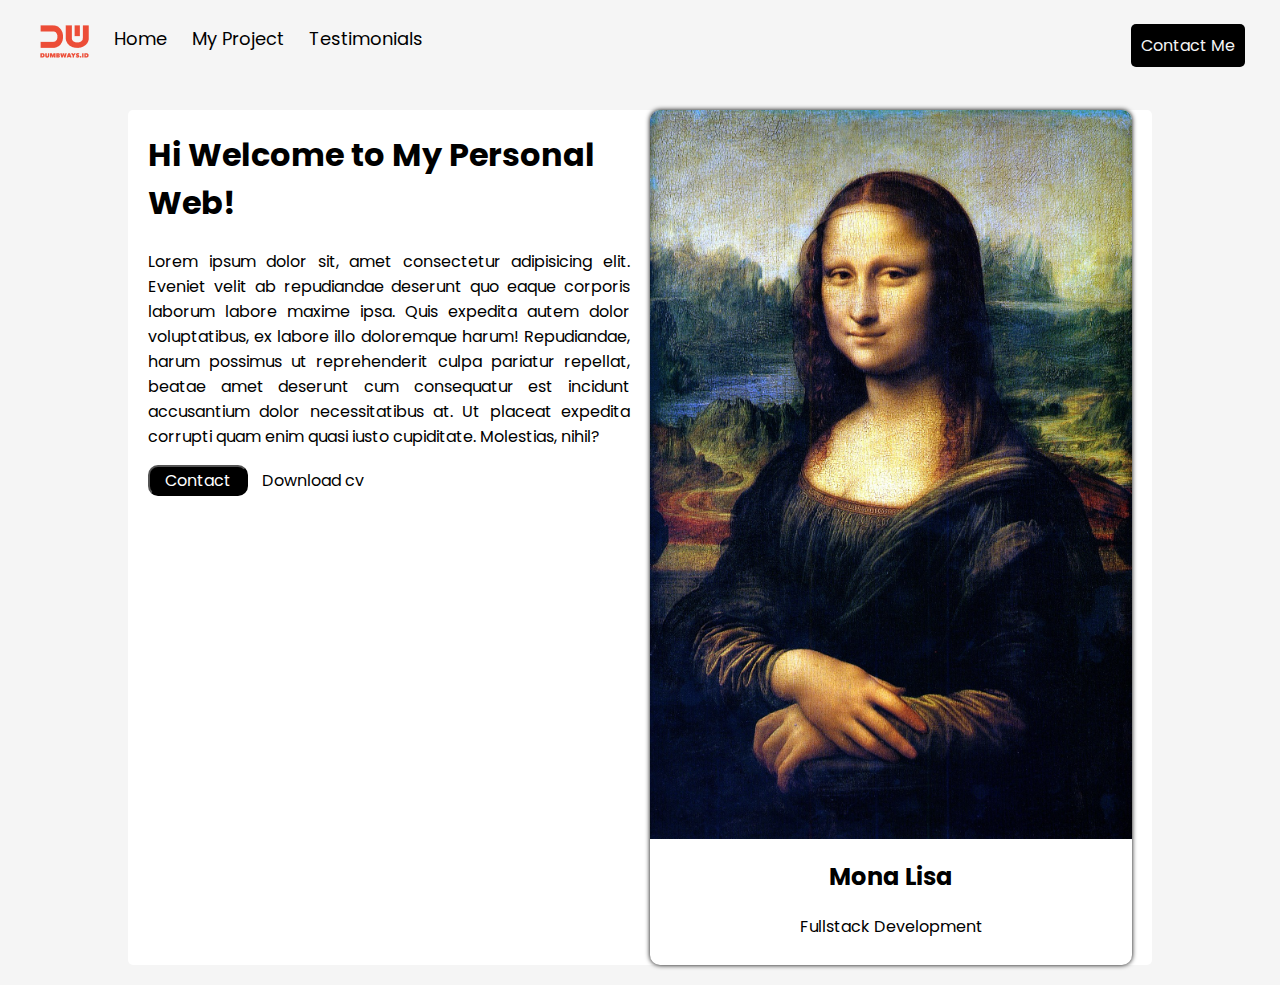
<file: index.html>
<html>
    <head>
        <meta charset="UTF-8">
        <meta name="viewport" content="width = device-width", initial-scale="1.0">
        <link rel="stylesheet" 
        href="https://cdnjs.cloudflare.com/ajax/libs/font-awesome/6.4.2/css/all.min.css" 
        integrity="sha512-z3gLpd7yknf1YoNbCzqRKc4qyor8gaKU1qmn+CShxbuBusANI9QpRohGBreCFkKxLhei6S9CQXFEbbKuqLg0DA==" 
        crossorigin="anonymous" 
        referrerpolicy="no-referrer" />
        <title>My Web</title>
        <link rel="stylesheet" href="css/style.css"/>
    </head>
    <body>
        <div>
            <Body>
                <nav>
                    <div class="nav-left">
                  <ul>
                      <li>
                          <img src="image/logo.png" alt="logo"/>
                      </li>
                      <li class="item-collapse">
                          <a href="index.html" class="active">Home</a>
                      </li>
                      <li class="item-collapse">
                          <a href="blog.html" >My Project</a>
                      </li>
                      <li class="item-collapse">
                        <a href="testimonial.html" >Testimonials</a>
                      </li>
                  </ul>
                    </div> 
                    <div class="nav-right item-collapse">
                      <a href="contact.html">Contact Me</a>
                    </div> 
                    <div class="nav-right" id="barsmenu">
                      <button style="background-color: transparent; border: none; cursor: pointer;" onclick="openHamburger()">
                          <i class="fa-2x fa-solid fa-bars"></i>
                      </button>
                    </div>
                  </nav>
      
                  <div class="hamburger-nav-container" id="hamburger-nav-container">
                      <a href="index.html" class="hamburger-active">Home</a>
                      <a href="blog.html" >My Project</a>
                      <a href="testimonial.html">Testimonials</a>
                      <a href="contact.html">Contact Me</a>
                  </div>
            </Body>
        </div>

        <div class="container">
            <section>
            <div class="left">
                    <h1>Hi Welcome to My Personal Web!</h1>
                    <p style="text-align:justify;">
                        Lorem ipsum dolor sit, amet consectetur adipisicing elit. 
                        Eveniet velit ab repudiandae deserunt quo eaque corporis laborum labore maxime ipsa. 
                        Quis expedita autem dolor voluptatibus, ex labore illo doloremque harum! Repudiandae, 
                        harum possimus ut reprehenderit culpa pariatur repellat, beatae amet deserunt cum consequatur 
                        est incidunt accusantium dolor necessitatibus at. Ut placeat expedita corrupti quam enim quasi 
                        iusto cupiditate. Molestias, nihil?
                    </p>
                
                <div>
                    <button 
                    style="
                    width: 100px; 
                    background-color: black; 
                    color: white; 
                    border-radius: 10px; 
                    font-size: 16px;
                    margin-right: 10px;
                    "
                    >
                    Contact
                    </button>
                    <a href="" style="
                    margin-top: 10px; 
                    text-decoration: none; 
                    color: black; 
                    margin-bottom: 10px;"
                    >Download cv
                    <i class="fas fa-download"></i>
                    </a>
                </div>
                <div class="social" style="display: flex; font-size: 2rem; gap: 10px; padding: 20px 0 0;">
                    <i class="fa-brands fa-github"></i>
                    <i class="fa-brands fa-square-instagram"></i>
                    <i class="fa-brands fa-facebook"></i>
                    <i class="fa-brands fa-twitter"></i>
                </div>
            </div>
            <div class="right" 
                style=" 
                border: 0px; 
                border-radius: 10px; 
                box-shadow: 0 0 5px black;
                text-align: center;
                padding-bottom: 10px;"
                >
                    <img style="width: 100%; border-radius: 10px 10px 0 0;"
                    src="image/Mona_Lisa-restored.jpg"
                     alt="mona lisa"/>
                     <h2>Mona Lisa</h2>
                     <p>Fullstack Development</p>
            </div>
            </section>
        </div>
        <script src="js/index.js">
        </script>
    </body>
</html>
</file>
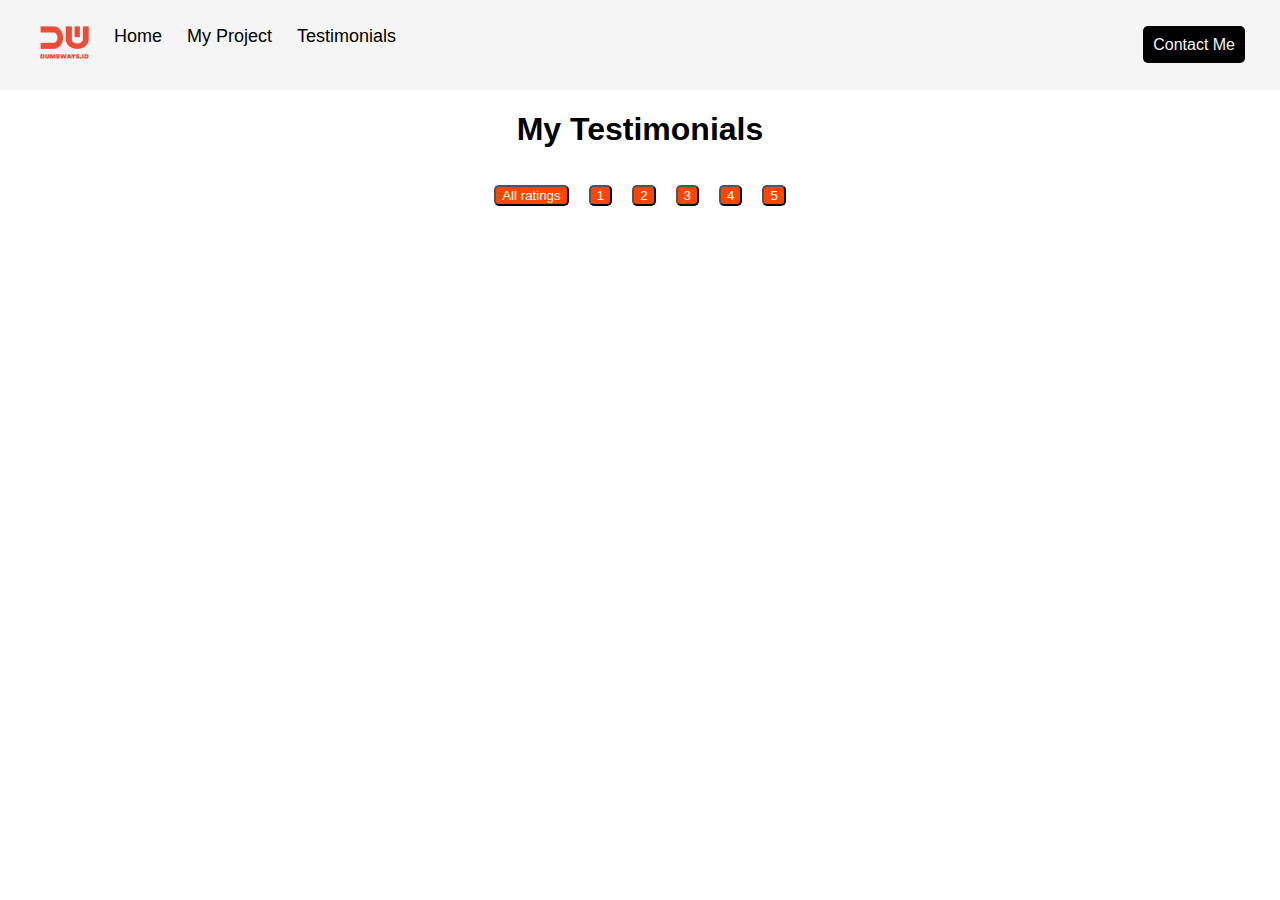
<file: testimonial.html>
<!DOCTYPE html>
<html lang="en">
<head>
    <meta charset="UTF-8">
    <meta name="viewport" content="width=device-width, initial-scale=1.0">
    <link rel="stylesheet" href="testimonial.css">
        <link rel="stylesheet" 
        href="https://cdnjs.cloudflare.com/ajax/libs/font-awesome/6.4.2/css/all.min.css" 
        integrity="sha512-z3gLpd7yknf1YoNbCzqRKc4qyor8gaKU1qmn+CShxbuBusANI9QpRohGBreCFkKxLhei6S9CQXFEbbKuqLg0DA==" 
        crossorigin="anonymous" 
        referrerpolicy="no-referrer" />
    <title>My Testimonials</title>
</head>
<body>
    <nav>
        <div class="nav-left">
      <ul>
          <li>
              <img src="image/logo.png" alt="logo"/>
          </li>
          <li class="item-collapse">
              <a href="index.html">Home</a>
          </li>
          <li class="item-collapse">
              <a href="blog.html" class="active">My Project</a>
          </li>
          <li class="item-collapse">
              <a href="testimonial.html" >Testimonials</a>
          </li>
      </ul>
        </div> 
        <div class="nav-right item-collapse">
          <a href="contact.html">Contact Me</a>
        </div> 
        <div class="nav-right" id="barsmenu">
          <button style="background-color: transparent; border: none; cursor: pointer;" onclick="openHamburger()">
              <i class="fa-2x fa-solid fa-bars"></i>
          </button>
        </div>
      </nav>

      <div class="hamburger-nav-container" id="hamburger-nav-container">
          <a href="index.html">Home</a>
          <a href="blog.html">My Project</a>
          <a href="testimonial.html" class="hamburger-active">Testimonials</a>
          <a href="contact.html">Contact Me</a>
      </div>

    <div class="container">
        <h1>My Testimonials</h1>
        <div class="rating">
            <button class="rating-button" onclick="allTesti()">All ratings</button>
            <button class="rating-button" onclick="filterTesti(1)">
                1 <i class="fa-solid fa-star"></i>
            </button>
            <button class="rating-button" onclick="filterTesti(2)">
                2 <i class="fa-solid fa-star"></i>
            </button >
            <button class="rating-button" onclick="filterTesti(3)">
                3 <i class="fa-solid fa-star"></i>
            </button>
            <button class="rating-button" onclick="filterTesti(4)">
                4 <i class="fa-solid fa-star"></i>
            </button >
            <button class="rating-button" onclick="filterTesti(5)">
                5 <i class="fa-solid fa-star"></i>
            </button>
        </div>
        <div class="testi-list" id="testimonial">
            <!-- <div class="testi">
                <img src="https://images.unsplash.com/photo-1590086782792-42dd2350140d?ixlib=rb-4.0.3&ixid=M3wxMjA3fDB8MHxwaG90by1wYWdlfHx8fGVufDB8fHx8fA%3D%3D&auto=format&fit=crop&w=387&q=80">
                <p class="quote">Keren banget jasanya!</p>
                <p class="author">- Surya Eldanta</p>
                <p class="rate">5 <i class="fa-solid fa-star"></i>
                </p>
            </div>
            <div class="testi">
                <img src="https://images.unsplash.com/photo-1614289371518-722f2615943d?ixlib=rb-4.0.3&ixid=M3wxMjA3fDB8MHxwaG90by1wYWdlfHx8fGVufDB8fHx8fA%3D%3D&auto=format&fit=crop&w=387&q=80">
                <p class="quote">Keren lah pokoknya</p>
                <p class="author">- Fari Lesmana</p>
                <p class="rate">5 <i class="fa-solid fa-star"></i>
                </p>
            </div>
            <div class="testi">
                <img src="https://images.unsplash.com/photo-1614644147798-f8c0fc9da7f6?ixlib=rb-4.0.3&ixid=M3wxMjA3fDB8MHxwaG90by1wYWdlfHx8fGVufDB8fHx8fA%3D%3D&auto=format&fit=crop&w=464&q=80">
                <p class="quote">Mantap sekali!</p>
                <p class="author">- Sarah Leuwi</p>
                <p class="rate">3 <i class="fa-solid fa-star"></i>
                </p>
            </div>
            <div class="testi">
                <img src="https://images.unsplash.com/photo-1616776005756-4dca36124bf9?ixlib=rb-4.0.3&ixid=M3wxMjA3fDB8MHxwaG90by1wYWdlfHx8fGVufDB8fHx8fA%3D%3D&auto=format&fit=crop&w=387&q=80">
                <p class="quote">Cukup</p>
                <p class="author">- Malik Adam</p>
                <p class="rate">4 <i class="fa-solid fa-star"></i>
                </p>
            </div>
            <div class="testi">
                <img src="https://images.unsplash.com/photo-1611175140153-bfd26338ff0d?ixlib=rb-4.0.3&ixid=M3wxMjA3fDB8MHxwaG90by1wYWdlfHx8fGVufDB8fHx8fA%3D%3D&auto=format&fit=crop&w=464&q=80">
                <p class="quote">Biasa.</p>
                <p class="author">- Tiara</p>
                <p class="rate">2 <i class="fa-solid fa-star"></i>
                </p>
            </div> -->
        </div>
        </div>
    </div>

    <script src="js/testimonial.js"></script>
</body>
</html>
</file>
<file: css/style.css>
@import url('https://fonts.googleapis.com/css2?family=Poppins&display=swap');

* {
    text-decoration: none;
    font-family: "poppins", sans-serif;
    color: black;
}
body{
    margin: 0;
}

nav {
    background-color: whitesmoke;
    display: flex;
    align-items: center;
    height: 10vh;
}

nav ul{
    display: flex;
    list-style-type: none;
    align-items: start;
}

nav ul li{
    margin-right: 25px;
    font-size: 18px;
    color: black;
    align-items: center;
    justify-content: center;
}

.nav-left{
    flex: 70%;
}

.nav-right{
    flex: 30%;
    text-align: end;
    margin-right: 35px;
    align-items: center;
}

.nav-right a{
    background-color: black;
    color: whitesmoke;
    padding: 10px;
    border-radius: 5px;
}

.container{
    display: flex;
    justify-content: center;
    align-items: center;
    background-color: whitesmoke;
}
section{
    display: flex;
    width: 80%;
    background-color: white;
    margin: 20px;
    border-radius: 5px;

}
.left{
    flex: 50%;
    margin-left: 20px;
    margin-right: 20px;
}
.right{
    flex: 50%;
    margin-right: 20px;
}
#barsmenu{
    display: none;
}

.hamburger-nav-container{
    font-size: 20px;
    list-style-type: none;
    display: none;
}

.hamburger-nav-container a {
  text-decoration: none;
  color: #fff;
  background-color: #9a9a9a;
  display: flex;
  justify-content: center;
  align-items: center;
  padding: 10px;
  border: 1px solid #fff;
}

.hamburger-nav-container .hamburger-active {
    text-decoration: none;
    color: #fff;
    background-color: orangered;
    display: flex;
    justify-content: center;
    align-items: center;
    padding: 10px;
    border: 1px solid #fff;
  }
@media only screen and (max-width : 480px){
    section{
        flex-direction: column;
    }
    .right{
        flex: 100%;
        margin:20px 0 0;
    }
    .item-collapse{
        display: none;
    }
    #barsmenu{
        display: block;
    }
}
</file>
<file: testimonial.css>
* {
    text-decoration: none;
    font-family: "poppins", sans-serif;
    color: black;
}
body{
    margin: 0;
}

nav {
    background-color: whitesmoke;
    display: flex;
    align-items: center;
    height: 10vh;
}

nav ul{
    display: flex;
    list-style-type: none;
    align-items: start;
}

nav ul li{
    margin-right: 25px;
    font-size: 18px;
    color: black;
    align-items: center;
    justify-content: center;
}

.nav-left{
    flex: 80%;
}

.nav-right{
    flex: 20%;
    text-align: end;
    margin-right: 35px;
    align-items: center;
}

.nav-right a{
    background-color: black;
    color: whitesmoke;
    padding: 10px;
    border-radius: 5px;
}
.container{
    margin: 20px auto;
    justify-content: center;
    width: 80%;
}
.container .rating{
    width: 80%;
    padding: 15px;
    margin-right: auto;
    margin-left: auto;
    margin-bottom: 20px;
    display: flex;
    gap: 20px;
    justify-content: center;
}
.rating-button{
    color: white;
    background-color: orangered;
    border-radius: 5px;
}
.rating-button i{
    color: white;
}
.container h1{
    text-align: center;
}
.container .testi-list{
    width: 80%;
    padding: 15px;
    margin-right: auto;
    margin-left: auto;
    margin-bottom: 20px;
    display: grid;
    grid-template-columns: 1fr 1fr 1fr;
    gap: 20px;
    margin-bottom: 50px;
}
.testi-list h1{
    text-align: center;
}
.container .testi-list .testi{
    border-radius: 5px;
    box-shadow: 0 0 2px 0;
    padding: 10px;
    height:max-content;
}
.author, .rate{
    text-align: right;
}
.container .testi-list .testi img{
    width: 100%;
    height: 200px;
    object-fit: cover;
}
#barsmenu{
    display: none;
}
.hamburger-nav-container{
    font-size: 20px;
    list-style-type: none;
    display: none;
}

.hamburger-nav-container a {
    text-decoration: none;
    color: #fff;
    background-color: #9a9a9a;
    display: flex;
    justify-content: center;
    align-items: center;
    padding: 10px;
    border: 1px solid #fff;
  }
  
.hamburger-nav-container .hamburger-active {
      text-decoration: none;
      color: #fff;
      background-color: orangered;
      display: flex;
      justify-content: center;
      align-items: center;
      padding: 10px;
      border: 1px solid #fff;
    }
@media only screen and (max-width : 480px){
    .item-collapse{
        display: none;
    }
    #barsmenu{
        display: block;
    }
    .container{
        margin: 15px auto;
    }
    .testi-list{
        margin: 15px auto;
        justify-content: center;
    }
}
</file>
